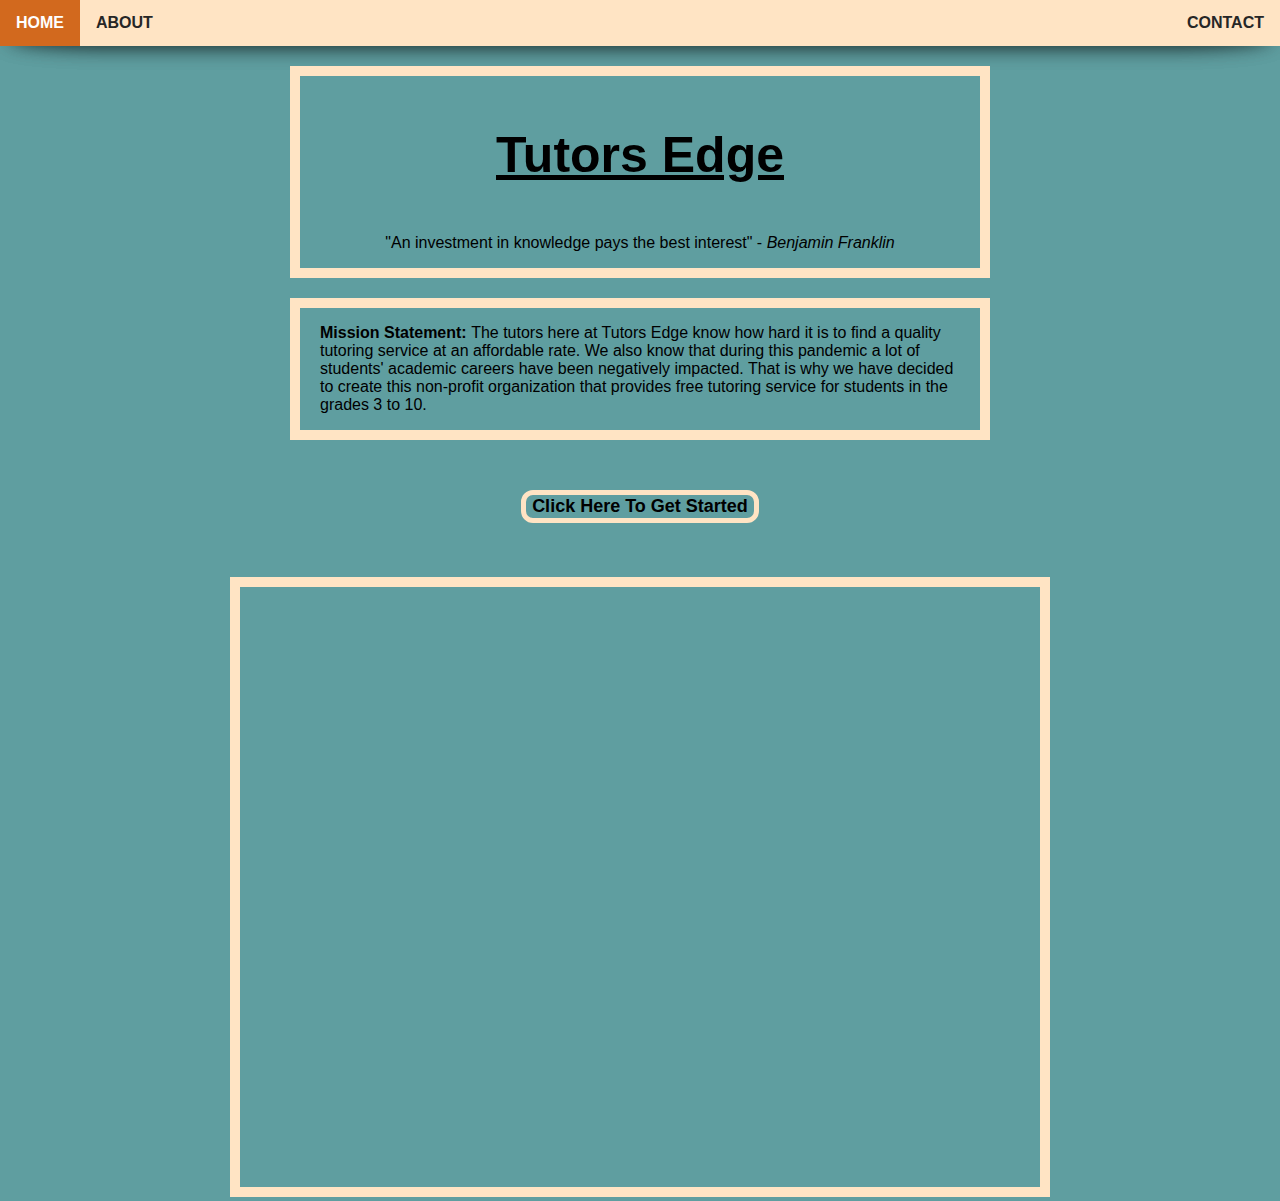
<file: index.html>
<!DOCTYPE html>
<head> 
  
  <link rel="stylesheet" href = "index.css">
  <style>
      
    .intro{
      margin-top: 20px;
      margin-bottom: 20px;
      margin-right: 290px;
      margin-left: 290px;
      border: 10px solid #ffe4c4;
    }

    .statement {
      margin-top: 20px;
      margin-bottom: 20px;
      margin-right: 290px;
      margin-left: 290px;
      border: 10px solid #ffe4c4;
    }

    .title{
      font-size: 50px;
    }
    
    .mission{
      text-align: left;
      padding-right: 20px;
      padding-left: 20px;
    }

    /*
    .introduction {
    background-color: #e1309e;
    border: 10px solid #6a51d2;
    height: 300px;
    width: 300px;
    margin-top: 20px;
    margin-bottom: 20px;
         margin-right: 290px;
     margin-left: 290px;
    box-shadow: 0 0 0 10px #f3f5f6 inset;
    box-sizing: border-box;
    } 
    */
    
  </style>

</head>

<body> 

  <div class="wrapper">
    <nav class="shadow">
      <ul class="navbar">
        <li><a href="index.html" >Home</a></li>
        <li><a href="about.html">About</a></li>
        <li style="float:right"><a href="contact.html">Contact</a></li>
      </ul>
    </nav>
  </div>

  <div class= "intro">
    <div class= "title">
      <p> <strong> <u> Tutors Edge </u> </strong> </p>
    </div>
    <p> "An investment in knowledge pays the best interest" - <em> Benjamin Franklin </em> </p>
  </div>
  
  <div class = "statement">
    <div class = "mission">
      <p> <Strong> Mission Statement: </strong> The tutors here at Tutors Edge know how hard it is to find a quality tutoring service at an affordable rate. We also know that during this pandemic a lot of students' academic careers have been negatively impacted. That is why we have decided to create this non-profit organization that provides free tutoring service for students in the grades 3 to 10. 
    </p>
    </div>
  </div> 

  <!-- <button class="button button2" style="vertical-align:middle" onclick="location.href='https://us05web.zoom.us/j/88279320664?pwd=V3NqOTErVDh0VWdxcHpGV0x1OUdFdz09'" type="button"><span>Click Here To Get Started </span></button> -->

  <button class="button button2" style="vertical-align:middle" onclick="location.href='https://us02web.zoom.us/j/9361826768?pwd=SGk2MnVIWXZsZ1hwZi9DMUdKR21xUT09'" type="button"><span>Click Here To Get Started </span></button>

  <br>
  <br>
  <br>
  <br>

  <iframe src="https://calendar.google.com/calendar/embed?height=600&amp;wkst=1&amp;bgcolor=%23ffe4c4&amp;ctz=America%2FNew_York&amp;src=aW1paWllNGJ2dWl0Y2MxbW80czg4czk5MGtAZ3JvdXAuY2FsZW5kYXIuZ29vZ2xlLmNvbQ&amp;color=%23009688&amp;showNav=1" style="border:solid 10px #ffe4c4" width="800" height="600" frameborder="0" scrolling="no"></iframe>
</body>
</file>
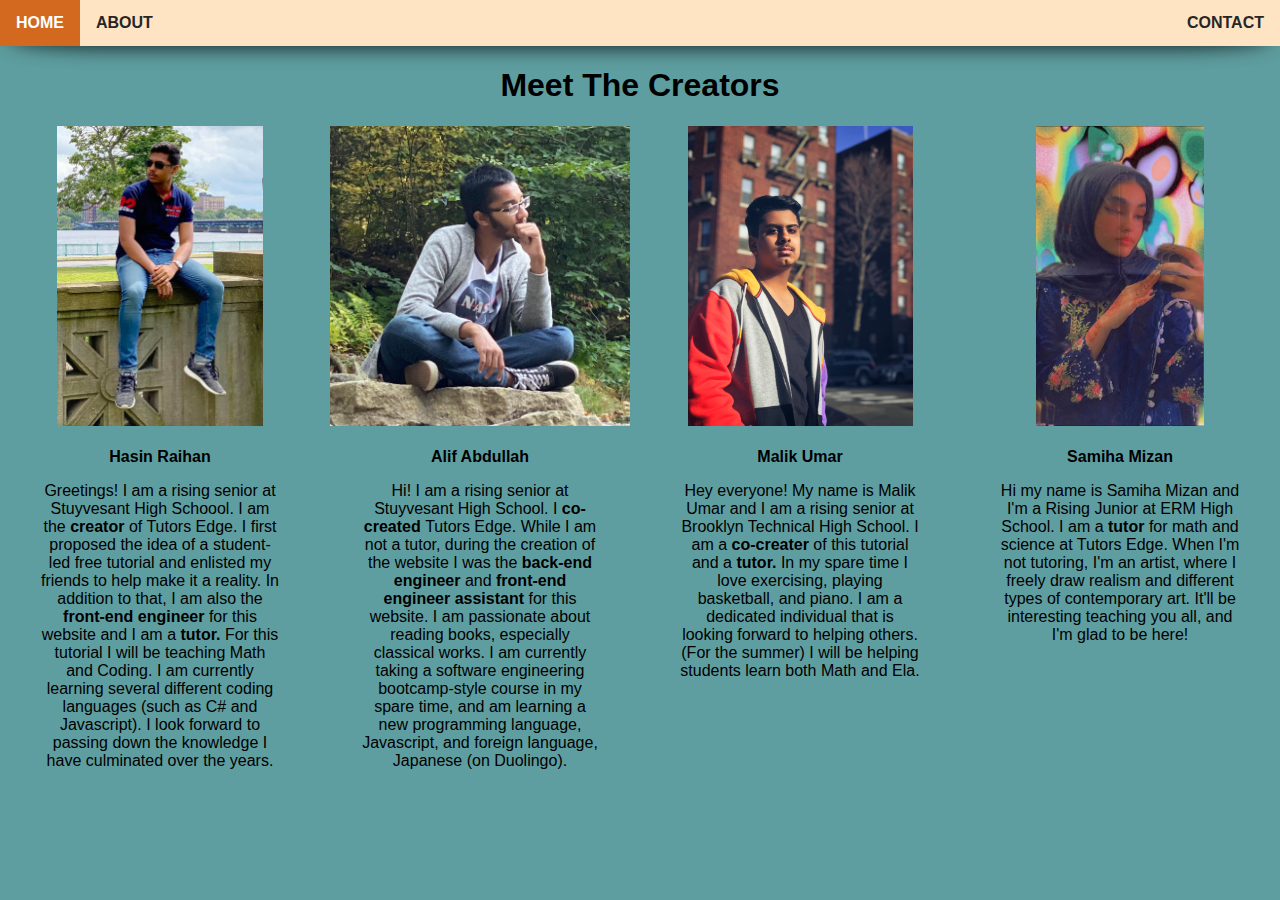
<file: about.html>
<!DOCTYPE html>
<head> 
  <link rel="stylesheet" href = "index.css">
  <style>

    .About {
     text-align:center;
     /* padding-left:20%;
     padding-right:20%; */
    }
  
     @media screen and (max-width: 1100px){
      .About{
          padding-left:20%;
          padding-right:20%
      }
    } 

    .column {
      float: left;
      width: 25%;
    }

    .row::after {
      content: "";
      clear: both;
      display: table;
    }

  </style>
</head>

<body> 
  
  <div class="wrapper">
    <nav class="shadow">
      <ul class="navbar">
        <li><a href="index.html" >Home</a></li>
        <li><a href="about.html">About</a></li>
        <li style="float:right"><a href="contact.html">Contact</a></li>
      </ul>
    </nav>
  </div>

  <h1> Meet The Creators </h1>

    <div class="row">
      <div class="column">
        <img src="Hasin.jpg" alt="Hasin" witdh=200 height=300 >
      </div>
      <div class="column">
       <img src="Alif.jpg" alt="Alif" witdh=200 height=300 >
      </div>
      <div class="column">
        <img src="Malik.jpeg" alt="Malik" witdh=200 height=300 >
      </div>
      <div class="column">
        <img src="Samiha.png" alt="Samiha" witdh=200 height=300 >
      </div>
    </div>

  <div class = "About">
<html>

 <body>
    <div style="width: 100%; display: table;">
        <div style="display: table-row; height: 100px;">
            <div style="width: 25%; padding: 2px 40px 2px 40px; display: table-cell; background: cadetblue;">
                <p> <strong> Hasin Raihan </strong>  </p>
    <!-- <img src = "person.jpeg" witdh=400 height=300 /> -->
    <p> Greetings! I am a rising senior at Stuyvesant High Schoool. I am the <strong> creator </strong> of Tutors Edge. I first proposed the idea of a student-led free tutorial and enlisted my friends to help make it a reality. In addition to that, I am also the <strong> front-end engineer </strong> for this website and I am a <strong> tutor. </strong> For this tutorial I will be teaching Math and Coding. I am currently learning several different coding languages (such as C# and Javascript). I look forward to passing down the knowledge I have culminated over the years. </p> 
            </div>
            <div style="width: 25%; padding: 2px 40px 2px 40px; display: table-cell; background: cadetblue;">
              <p> <strong> Alif Abdullah </strong> </p> 
    <!-- <img src = "person.jpeg" witdh=400 height=300 /> -->
    <p> Hi! I am a rising senior at Stuyvesant High School. I  <strong> co-created </strong> Tutors Edge. While I am not a tutor, during the creation of the website I was the <strong> back-end engineer </strong> and <strong> front-end engineer assistant </strong> for this website. I am passionate about reading books, especially classical works. I am currently taking a software engineering bootcamp-style course in my spare time, and am learning a new programming language, Javascript, and foreign language, Japanese (on Duolingo). </p>
              </div>
            <div style="width: 25%; display: table-cell; padding: 2px 40px 2px 40px;background: cadetblue;"> 
                <p> <strong> Malik Umar </strong> </p>
    <!-- <img src = "person.jpeg" witdh=400 height=300 /> -->
    <p> Hey everyone! My name is Malik Umar and I am a rising senior at Brooklyn Technical High School. I am a <strong> co-creater </strong> of this tutorial and a <strong> tutor. </strong> In my spare time I love exercising, playing basketball, and piano. I am a dedicated individual that is looking forward to helping others. (For the summer) I will be helping students learn both Math and Ela. </p>
            </div>
          <div style="width: 25%; display: table-cell; padding: 2px 40px 2px 40px;background: cadetblue;"> 
                <p> <strong> Samiha Mizan </strong> </p>
    <!-- <img src = "person.jpeg" witdh=400 height=300 /> -->
    <p> Hi my name is Samiha Mizan and I'm a Rising Junior at ERM High School. I am a <strong> tutor </strong> for math and science at Tutors Edge. When I'm not tutoring, I'm an artist, where I freely draw realism and different types of contemporary art. It'll be interesting teaching you all, and I'm glad to be here! </p>
            </div>

        </div>
    </div>
 </body>
</html>
    
 
    

    
  </div> 
</body>
</file>
<file: index.css>
/* html,body{
  margin: 0;
  padding: 0;
  background-image: linear-gradient(lightblue, white);
   min-height: 100%
} 
*/

html{
  margin: 0;
  padding: 0;
  min-height: 100%
}

body{
  text-align: center;
  font-family: helvetica;
  color: black;
  margin: 0;
  padding: 0;
  background: cadetblue;
  /* background: #e3e9ff; */
  min-height: 100%;
}

/* Nav bar */ 
.active{
  background-color: chocolate;
}
ul {
  list-style-type: none;
  margin: 0;
  padding: 0;
  overflow: hidden;
  background-color: #ffe4c4;
  position: 0;
  width: 100%;
  z-index: 1000;
}
li {
  float: left;
}
li a {
  display: block;
  color: #262626;
  font-family: helvetica;
  font-weight: bold;
  text-transform: uppercase;
  text-align: center;
  padding: 14px 16px;
  text-decoration: none;
}
li a:hover:not(.active) {
  background-color: chocolate;
  color: #fff;
}
nav ul li a {
  background: bsique;
  transition: .6s;
}
.shadow {
  position: relative;
  box-shadow: 0 1px 4px rbga(0,0,0,0.3), 0 0 40px rbga(0,0,0,0.1) inset;
}
.shadow:before, 
.shadow:after {
  content: '';
  position: absolute;
  z-index: -1;
  box-shadow: 0 0 20px rgba(0,0,0,0.5);
  top: 50%;
  bottom: 0;
  left: 10px;
  right: 10px;
  border-radius: 100px / 10px;
  background-color: #9BCCFD;
}

/* button */
.button {
  background-color: bisque;
  border: none;
  margin-top: 30px;
  color: #E5F3FF;
  text-align: center;
  display: inline-block;
  font-size: 18px;
  transition-duration: 0.01s;
  cursor: pointer;
  border-radius: 12px;
  font-weight: bold;
}
.button2 {
  background-color: cadetblue;
  color: black; 
  border: 5px solid bisque;
}

.button2:hover {
  background-color: cadetblue;
  color: white;
}

.button span {
  cursor: pointer;
  display: inline-block;
  position: relative;
  transition: 0.01s;
}

.button span:after {
  content: '\00bb';
  position: absolute;
  opacity: 0;
  top: 0;
  right: -20px;
  transition: 0.01s;
}

.button:hover span {
  padding-right: 25px;
}

.button:hover span:after {
  opacity: 1;
  right: 0;
}
</file>
